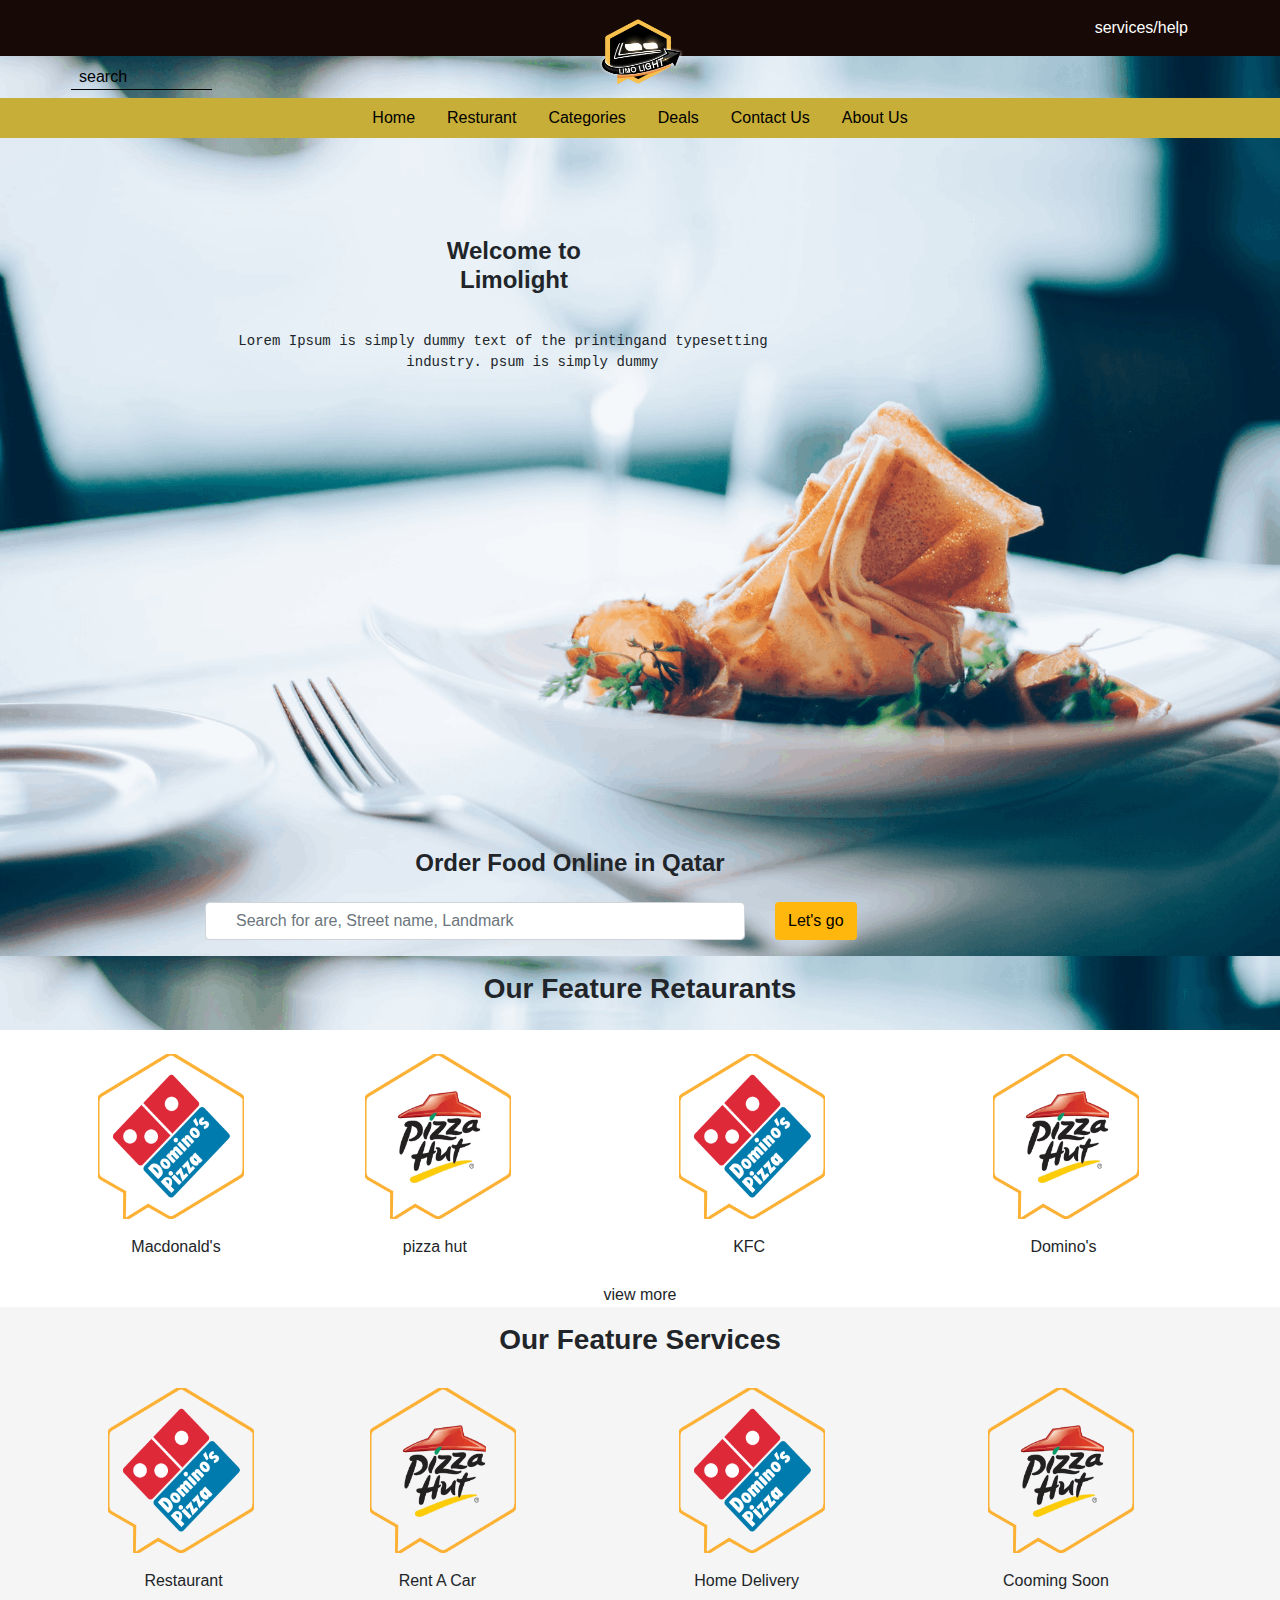
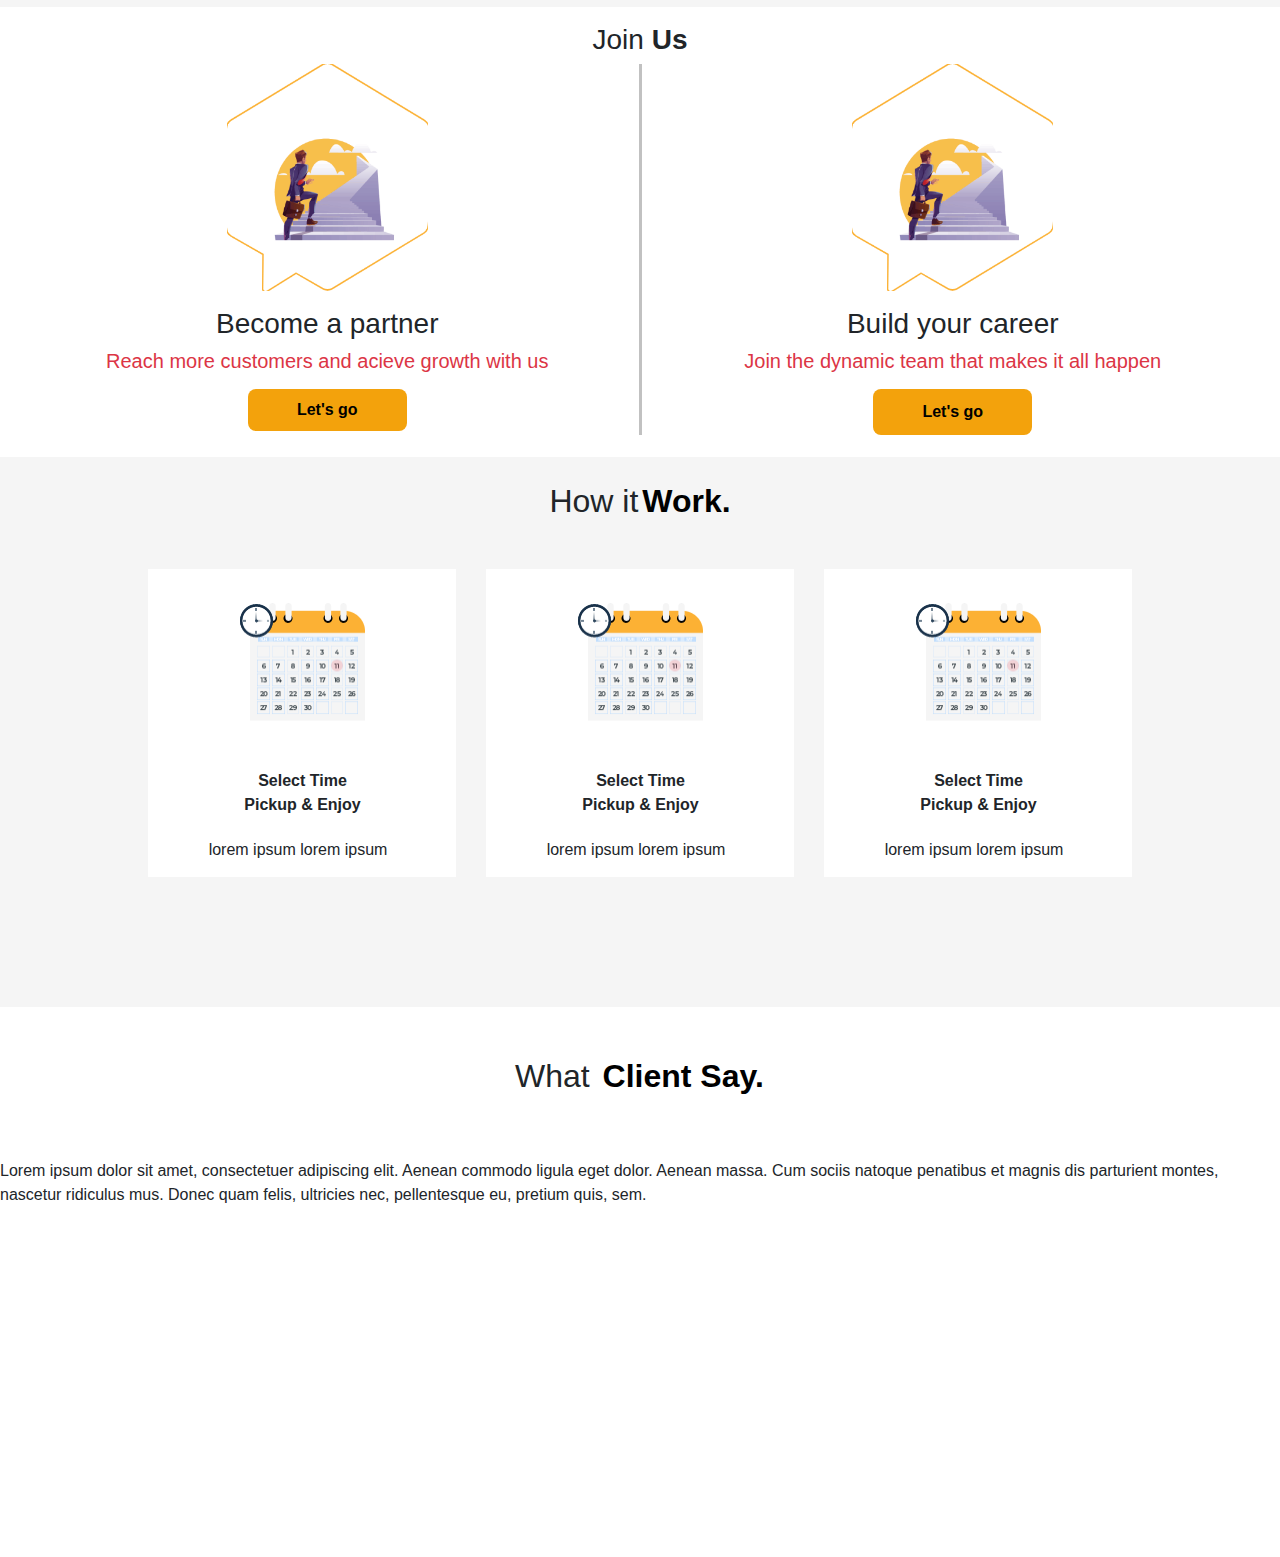
<file: index.html>
<!DOCTYPE html>
<html lang="en">
<head>

    <!-- Meta Taqs -->
    <meta charset="UTF-8">
    <meta http-equiv="X-UA-Compatible" content="IE=edge">
    <meta name="viewport" content="width=device-width, initial-scale=1.0">
    
    <!-- Title -->
    <title>Document</title>

    <!-- Bootstrap CDN -->
    <link rel="stylesheet" href="https://maxcdn.bootstrapcdn.com/bootstrap/4.0.0/css/bootstrap.min.css" integrity="sha384-Gn5384xqQ1aoWXA+058RXPxPg6fy4IWvTNh0E263XmFcJlSAwiGgFAW/dAiS6JXm" crossorigin="anonymous">
    <l src="https://maxcdn.bootstrapcdn.com/bootstrap/4.0.0/js/bootstrap.min.js" integrity="sha384-JZR6Spejh4U02d8jOt6vLEHfe/JQGiRRSQQxSfFWpi1MquVdAyjUar5+76PVCmYl" crossorigin="anonymous"></l>

    <!--custom css-->
    <link rel="stylesheet" href="style.css"></link>

    <!-- font awesome cdn -->
    <link href="https://kit-pro.fontawesome.com/releases/v5.15.2/css/pro.min.css" rel="stylesheet">

</head>
<body > 

    <div class="container-fluid" style="background-color: rgb(23, 9, 5);">
        <!-- header -->
        <div class="header py-3 container mx-5">
            <div class="social-icon text-white">
                <i class="fab fa-facebook-f"></i>
                <i class="fab fa-twitter px-3"></i>
                <i class="fab fa-instagram"></i>
                <i class="fab fa-youtube px-3"></i>
            </div>

            <div class="header-link">
                <a class="text-white" href="#">services/help</a>
            </div>
        </div>
    </div>

    <!-- slider -->
    <div class="col-md-12 px-0" id="slider">
        
        <!-- Logo -->
        <div class="limo-icon">
            <img class="limo-img" src="assets/images/LimoLight_Final_Logo-01@1X.png" alt="">
        </div>

        <!-- Search Bar -->
        <div class="container-fluid col-lg-12 clo-sm-12">
            <div class="search-bar py-3 container mx-5">
                <div class="search-space px-0 col-lg-6 col-lg-6 col-sm-12">
                    <i class="fas fa-search"></i>
                    <input size="12" class="ml-2 pl-2" type="text" placeholder="search" id="search-box">
                </div>

                <div class="search-bar-icon pr-3">
                    <i class="far fa-user  px-3"></i>
                    <i class="fas fa-shopping-basket"></i>
                </div>
            </div>
        </div>

        <div class="clearfix">
        </div>

        <!-- Nav -->
        <div class="col-sm-12 nav-menu mt-2">
            <ul class="nav justify-content-center">
                <li class="nav-item">
                    <a href="index.html" class="nav-link">Home</a>
                </li>
                <li class="nav-item">
                    <a href="#" class="nav-link">Resturant</a>    
                </li>
                <li class="nav-item">
                    <a href="#" class="nav-link">Categories</a>    
                </li>
                <li class="nav-item">
                    <a href="" class="nav-link">Deals</a>
                </li>
                <li class="nav-item">
                    <a href="" class="nav-link">Contact Us</a>
                </li>
                <li class="nav-item">
                    <a href="" class="nav-link">About Us</a>
                </li>
            </ul>
        </div>
    
        <div class="col-lg-12">
            <div class="slider-title col-md-4 offset-md-4">
                <pre class="h4 font-weight-bold" >Welcome to
  Limolight 
                </pre>
                </div>

                <div class="col-md-6 offset-md-2">
                    <pre>Lorem Ipsum is simply dummy text of the printingand typesetting
                    industry. psum is simply dummy </pre>
                </div>
        </div>

        <div class="container  slider-bottom">
            <div class="row justify-content-md-center my-3">
                <span class="h4 font-weight-bold" >Order Food Online in Qatar</span>
            </div>
            <div class="row justify-content-md-center mb-3">
                <div class="col-lg-6">
                    <div class="icon-wrap left-icon">
                        <i class="icon fas fa-map-marker-alt"></i>
                        <input type="text" class="form-control" placeholder="Search for are, Street name, Landmark" />
                    </div>
                </div>
                <div class="col-lg-2">
                    <button type="button" class="btn btn-color">Let's go </button>
                </div>
            </div>

        </div>
        
    </div>

    <!-- Feature -->
    <div class="col-md-12 px-0" id="feature">
        <div class="row justify-content-md-center mb-3">
            <div class="h3 font-weight-bold mt-3" >Our Feature Retaurants</div>
        </div>

        <div class="bg-white p-0">
            <div class="row justify-content-md-center">
                <div class="row justify-content-md-center container mx-5 col-lg-12 bg-white p-0 py-4">
                    <div class="col-lg-2 ml-5 pr-0">
                        <img class="restaurents" src="assets/images/Domino's_pizza.png" alt="" srcset="">
                        <span class="d-flex justify-content-center mr-5 mt-3">
                            Macdonald's
                        </span>
                    </div>
                    <div class="col-lg-2 mx-5">
                        <img class="restaurents" src="assets/images/pizza_hut.png" alt="" srcset="">
                        <span class="d-flex justify-content-center mr-5 mt-3">
                            pizza hut
                        </span>
                    </div>
                    <div class="col-lg-2 mx-5">
                        <img class="restaurents" src="assets/images/Domino's_pizza.png" alt="" srcset="">
                        <span class="d-flex justify-content-center mr-5  mt-3">
                            KFC
                        </span>
                    </div>
                    <div class="col-lg-2 mx-5">
                        <img class="restaurents mr-5" src="assets/images/pizza_hut.png" alt="" srcset="">
                        <span class="d-flex justify-content-center mr-5  mt-3">
                            Domino's
                        </span>
                    </div>
                </div> 
            </div>  

            <div class="row justify-content-md-center">
                view more
            </div>

        </div>
        
        <div class="container-fluid services">
            <div class="row justify-content-md-center">
                <div class="h3 font-weight-bold mt-3" >
                    Our Feature Services
                </div>
            </div>
            <div class="row justify-content-md-center">
                <div class="row justify-content-md-center container mx-5 col-lg-12 p-0 py-4">
                    <div class="col-lg-2 ml-5 pr-0">
                        <img class="service-icon" src="assets/images/Domino's_pizza.png" alt="" srcset="">
                        <span class="d-flex justify-content-center mr-5 mt-3">
                            Restaurant
                        </span>
                    </div>
                    
                    <div class="col-lg-2 mx-5">
                        <img class="service-icon" src="assets/images/pizza_hut.png" alt="" srcset="">
                        <span class="d-flex justify-content-center mr-5 mt-3">
                            Rent A Car
                        </span>
                    </div>
                    <div class="col-lg-2 mx-5">
                        <img class="service-icon" src="assets/images/Domino's_pizza.png" alt="" srcset="">
                        <span class="d-flex justify-content-center mr-5  mt-3">
                            Home Delivery
                        </span>
                    </div>
                    <div class="col-lg-2 mx-5">
                        <img class="service-icon mr-5" src="assets/images/pizza_hut.png" alt="" srcset="">
                        <span class="d-flex justify-content-center mr-5  mt-3">
                            Cooming Soon
                        </span>
                    </div>
                </div> 
            </div>
        </div>

        <div class="container-fluid join">
            <div class="row justify-content-md-center">
                <div class="h3 mt-3" >
                    Join <span class="font-weight-bold" >Us</span>
                </div>
            </div>

            <div class="row join-img">
                <div style="    border-right: 3px solid #c1c1c1;
                " class="col-sm ml-3">
                    <img class="img-join rounded mx-auto d-block" src="assets/images/join.png" alt="" srcset="">
                    <div class="h3 mt-3 text-center" >
                        Become a partner
                    </div>
                    <div class="h5 text-center text-danger" >
                        Reach more customers and acieve growth with us
                    </div>

                    <div style="border-right: none;" class="text-center mt-3">
                        <button type="button" class="btn btn-join px-5 py-2 "> <span class="font-weight-bold"> Let's go</span>  </button>
                    </div>
                </div>
                <div class="col-sm mr-3">                    
                    <img class="img-join rounded mx-auto d-block" src="assets/images/join.png" alt="" srcset="">
                    <div class="h3 mt-3 text-center" >
                        Build your career
                    </div>
                    <div class="h5 text-center text-danger" >
                        Join the dynamic team that makes it all happen
                    </div>
                    <div class="text-center mt-3">
                        <button type="button" class="btn btn-join"> <span class="font-weight-bold"> Let's go</span>  </button>
                    </div>
                </div>
            </div>
        </div>

        <div id="work">
            <div class="conteiner">
                <div class="work-header d-flex justify-content-center h2">
                    How it <span class="pl-1 font-weight-bold work-color">Work.</span>
                </div>
            </div>
            <div class="work-content d-flex justify-content-center mt-4">
                <div class="row">
                    <div class="col-sm">
                        <div class="inside-work">
                            <img class="img-wrap" src="assets/images/Group 1731@1X.png">

                            <div class="work-text">
                                <div class="font-weight-bold d-flex justify-content-center ">
                                    Select Time
                                </div>
                                <div class="font-weight-bold d-flex justify-content-center ">
                                    Pickup & Enjoy
                                </div>
                            </div>
                            <div id="subtitle_work" class="d-flex justify-content-center">
                                lorem ipsum lorem ipsum
                            </div>
                        </div>
                        
                        
                    </div>
                    <div class="col-sm">
                        <div class="inside-work">
                            <img class="img-wrap" src="assets/images/Group 1731@1X.png" alt="" srcset="">
                            <div class="work-text">
                                <div class="font-weight-bold d-flex justify-content-center ">
                                    Select Time
                                </div>
                                <div class="font-weight-bold d-flex justify-content-center ">
                                    Pickup & Enjoy
                                </div>
                            </div>
                            <div id="subtitle_work" class="d-flex justify-content-center">
                                lorem ipsum lorem ipsum
                            </div>
                        </div>
                    </div>
                    <div class="col-sm">
                        <div class="inside-work">
                            <div class="img-work">
                                <img class="img-wrap" src="assets/images/Group 1731@1X.png" alt="" srcset="">
                                <div class="work-text">
                                    <div class="font-weight-bold d-flex justify-content-center ">
                                        Select Time
                                    </div>
                                    <div class="font-weight-bold d-flex justify-content-center ">
                                        Pickup & Enjoy
                                    </div>
                                </div>
                                <div id="subtitle_work" class="d-flex justify-content-center">
                                    lorem ipsum lorem ipsum
                                </div>
                            </div>
                        </div>
                    </div>
                </div>
            </div>
        </div>

        <div id="client">
            <div class="container d-flex justify-content-center ">
                <div class="client-header h2">
                    What <span style="display: inline-block;" class="pl-1 font-weight-bold work-color">Client Say.</span>
                </div>
                
            </div>
            <div class="container d-flex justify-content-center "></div>
                <div class="client-desc">
                    Lorem ipsum dolor sit amet, consectetuer adipiscing elit. Aenean commodo ligula eget dolor. Aenean massa. Cum sociis natoque penatibus et magnis dis parturient montes, nascetur ridiculus mus. Donec quam felis, ultricies nec, pellentesque eu, pretium quis, sem.
                </div>

                <div class="client-img">

                </div>
    
            </div>
        </div>

    </div>

    

    
        
    <!-- Bootstrap JS -->
    <script src="https://code.jquery.com/jquery-3.2.1.slim.min.js" integrity="sha384-KJ3o2DKtIkvYIK3UENzmM7KCkRr/rE9/Qpg6aAZGJwFDMVNA/GpGFF93hXpG5KkN" crossorigin="anonymous"></script>
    <script src="https://cdnjs.cloudflare.com/ajax/libs/popper.js/1.12.9/umd/popper.min.js" integrity="sha384-ApNbgh9B+Y1QKtv3Rn7W3mgPxhU9K/ScQsAP7hUibX39j7fakFPskvXusvfa0b4Q" crossorigin="anonymous"></script>

    <script>
    </script>

</body>
</html>
</file>
<file: style.css>
*
{
    padding: 0;
    margin: 0;
}

.header
{
    max-height: 98px;
    height: auto;
    width: 100%;
    display: flex;
    flex-wrap: wrap;
    justify-content: space-between;
}

.social-icon
{
    float: left;
}

.social-icon i
{
    font-weight: 500px;
}

.header-link
{
    display: inline-block;
}

.limo-icon
{
    display: flex;
    justify-content: center;
}

.limo-img
{
    margin-top: -37px;
    display: inline-block;
    height: 65px;
    width: 85px;
}

.search-space
{
    float: left;
}

.search-bar
{
    padding-left: 0;
    margin-top: -35px;
}

#search-box
{
    border: 0;
    outline: 0;
    background: transparent;
    border-bottom: 1px solid black;
}

::placeholder
{
    color: black;
}

.search-bar-icon
{
    color: #0c0c0c;
    float: right;
}

#slider
{   
    background-image: url('assets/images/dish-918613_1920@1X.png');
    height: 100vh;
    width: 100vw;
    background-size: cover;
    background-repeat: no-repeat;
}

.nav-menu
{
    background-color: rgb(199, 174, 57);
}

.nav-link
{
    color: black;
}

.nav-link:hover
{
    color: red;
}

.slider-title
{
    margin-top: 99px;
}

.slider-bottom
{
    position: absolute;
    bottom: 0;
}

.icon-wrap
{
    position: relative;
}

.icon-wrap .icon
{
    position: absolute;
    padding: 10px;
    pointer-events: none;
}

.left-icon .icon
{
    left: 0px;
}

.left-icon input
{
    padding-left: 30px;
}

.btn-color
{
    background-color: #ffb60d;
}

#feature
{   
    background-image: url('assets/images/dish-918613_1920@1X.png');
    height: 320px;
    width: 100vw;
    background-size: cover;
    background-repeat: no-repeat;
}

.restaurents
{
    height: 165px;
    width: 146px;
}

.services
{
    background-color: #f5f5f5;
    height: 300px;
}

.service-icon
{
    height: 165px;
    width: 146px;
}

.join
{
    background-color: white;
    height: 450px;
}

.img-join
{
     width: 201px;
     height: 227px;
}

.btn-join
{
    background-color: rgb(243, 162, 12);
    border-radius: 8px;
    padding: 10px 48px;
}

#work{
    background-color: rgb(245, 245, 245);
    width: 100vw;
    height: 550px;
}

.work-header{
    padding: 25px;
}

.work-color{
    color: black;
}

.inside-work{
    height: 308px;
    width: 308px;
    background-color: white;
}

.img-wrap{
    width: 125px;
    height: 118px;
    margin-left: 92px;
    margin-top: 34px;
    margin-right: 91px;
}

.work-text{
    margin: 48px 93px 71px 94px;
}
#subtitle_work{
    height: 18px;
    width: 200px;
    margin: -50px 58px 33px 50px;
}

#client
{
    height: 550px;
    background-color: white;
}

.client-header{
    height: 41px;
    width: 303px;
    margin: 50px 430px 61px;

}

.client-desc{
    /* height: 61px;
    width: 788px;
    margin: 152px; */
}

.client-img{

}
</file>
